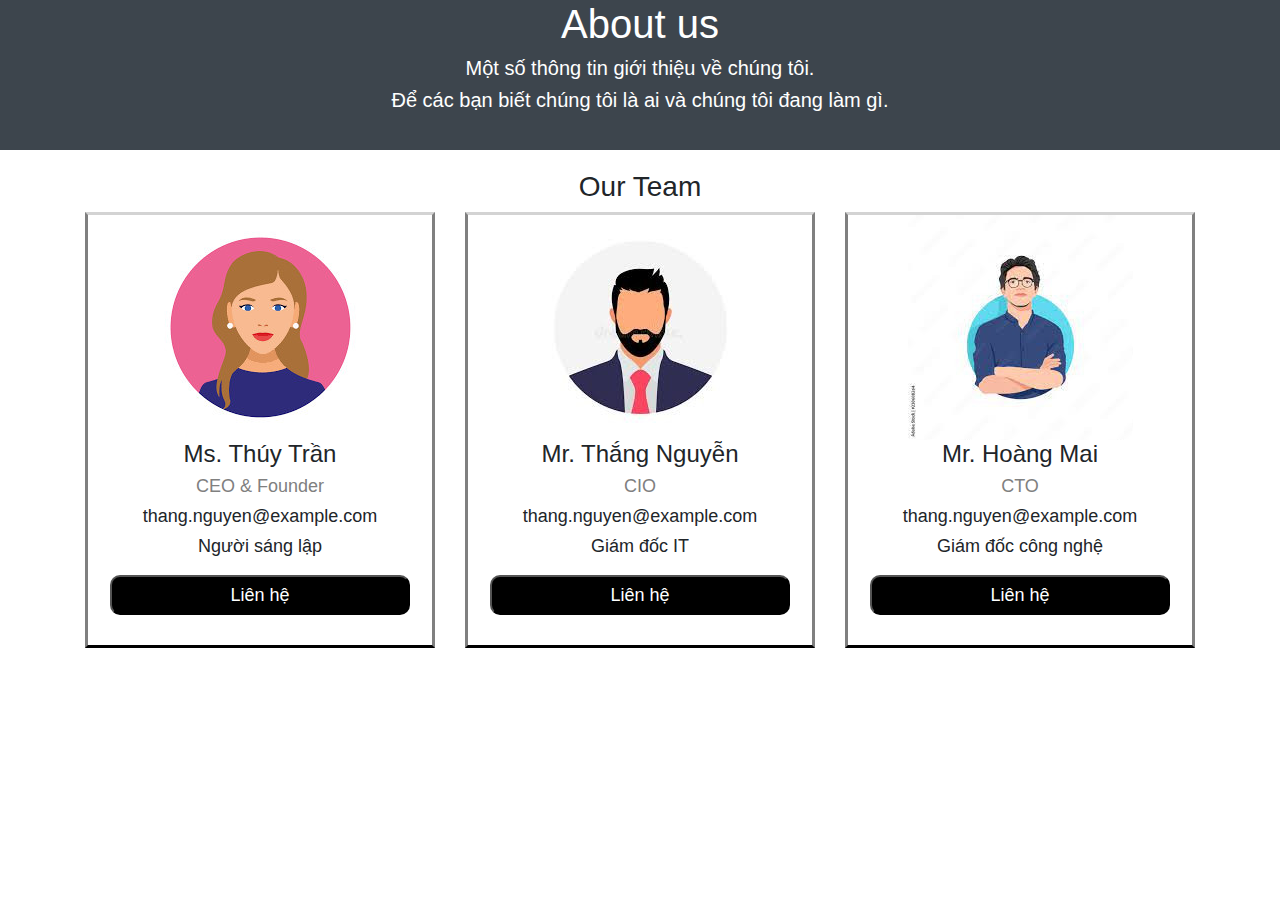
<file: index.html>
<!DOCTYPE html>
<html lang="en">
<head>
    <meta charset="UTF-8">
    <meta name="viewport" content="width=device-width, initial-scale=1.0">
    <link rel="stylesheet" href="https://cdn.jsdelivr.net/npm/bootstrap@4.3.1/dist/css/bootstrap.min.css" integrity="sha384-ggOyR0iXCbMQv3Xipma34MD+dH/1fQ784/j6cY/iJTQUOhcWr7x9JvoRxT2MZw1T" crossorigin="anonymous">
    <style>
        h1,h2,h3,h4,h5{
            text-align: center;
        }
        img{
            display: block;
            margin:0 auto;
        }

        header{
            background-color: #3d454d;
    padding-bottom: 30px;
    color:white;
        }
        main{
            margin: 20px 0;
        }
        .intro{
            border-left:3px solid gray;
            border-right:3px solid gray;
            border-bottom: 3px solid black;
            border-top: 3px solid lightgray;
        }
        .contactPerson{
            margin: 0 20px;
            margin-bottom: 20px;
            padding:10px 0;
        }
        button{
            text-align: center;
    display: block;
    margin: 0 auto;
    width: 300px;
    height: 40px;
    font-size: 18px;
    border-radius: 10px;
    background-color: black;
    color:white;
        }
        .inforPerson h5{
            color:gray;
            font-size: 18px;
        }
        .inforPerson h4{
            font-size: 18px;
        }
        .inforPerson h3{
            
            font-size: 24px;
        }

        @media only screen and (max-width: 820px) {

            .intro{
                margin:20px 0;
                
            }

  }
    </style>
    <title>Document</title>
</head>
<body>
    <header>
        <h1>About us</h1>
        <h5>Một số thông tin giới thiệu về chúng tôi.</h5>
        <h5>Để các bạn biết chúng tôi là ai và chúng tôi đang làm gì.</h5>
    </header>
    <main>
        <div class="myIntro" id="myIntro">
            <h3>Our Team</h3>
            <div class="container">
                <div class="row">
                    <div class="col-sm-4">
                        <div class="intro intro-1">
                            <div class="imgPerson">
                                <img src="img/img1.jpg">
                            </div>
                            <div class="inforPerson">
                                <h3>Ms. Thúy Trần</h3>
                                <h5>CEO & Founder</h5>
                                <h4>thang.nguyen@example.com</h4>
                                <h4>Người sáng lập</h4>
                            </div>
                            <div class="contactPerson">
                                <button onclick="location.href='form.html';" class="button button1">Liên hệ</button>
                            </div>
                        </div>
                    </div>
                    <div class="col-sm-4">
                        <div class="intro intro-2">
                            <div class="imgPerson">
                                <img src="img/img2.jpg">
                            </div>
                            <div class="inforPerson">
                                <h3>Mr. Thắng Nguyễn</h3>
                                <h5>CIO</h5>
                                <h4>thang.nguyen@example.com</h4>
                                <h4>Giám đốc IT</h4>
                            </div>
                            <div class="contactPerson">
                                <button onclick="location.href='form.html';" class="button button2">Liên hệ</button>
                            </div>
                        </div>
                    </div>
                    <div class="col-sm-4">
                        <div class="intro intro-3">
                            <div class="imgPerson">
                                <img src="img/img3.jpg">
                            </div>
                            <div class="inforPerson">
                                <h3>Mr. Hoàng Mai</h3>
                                <h5>CTO</h5>
                                <h4>thang.nguyen@example.com</h4>
                                <h4>Giám đốc công nghệ</h4>
                            </div>
                            <div class="contactPerson">
                                <button onclick="location.href='form.html';" class="button button3">Liên hệ</button>
                            </div>
                        </div>
                    </div>
                </div>
            </div>
        </div>
    </main>
    <footer></footer>
</body>
</html>
</file>
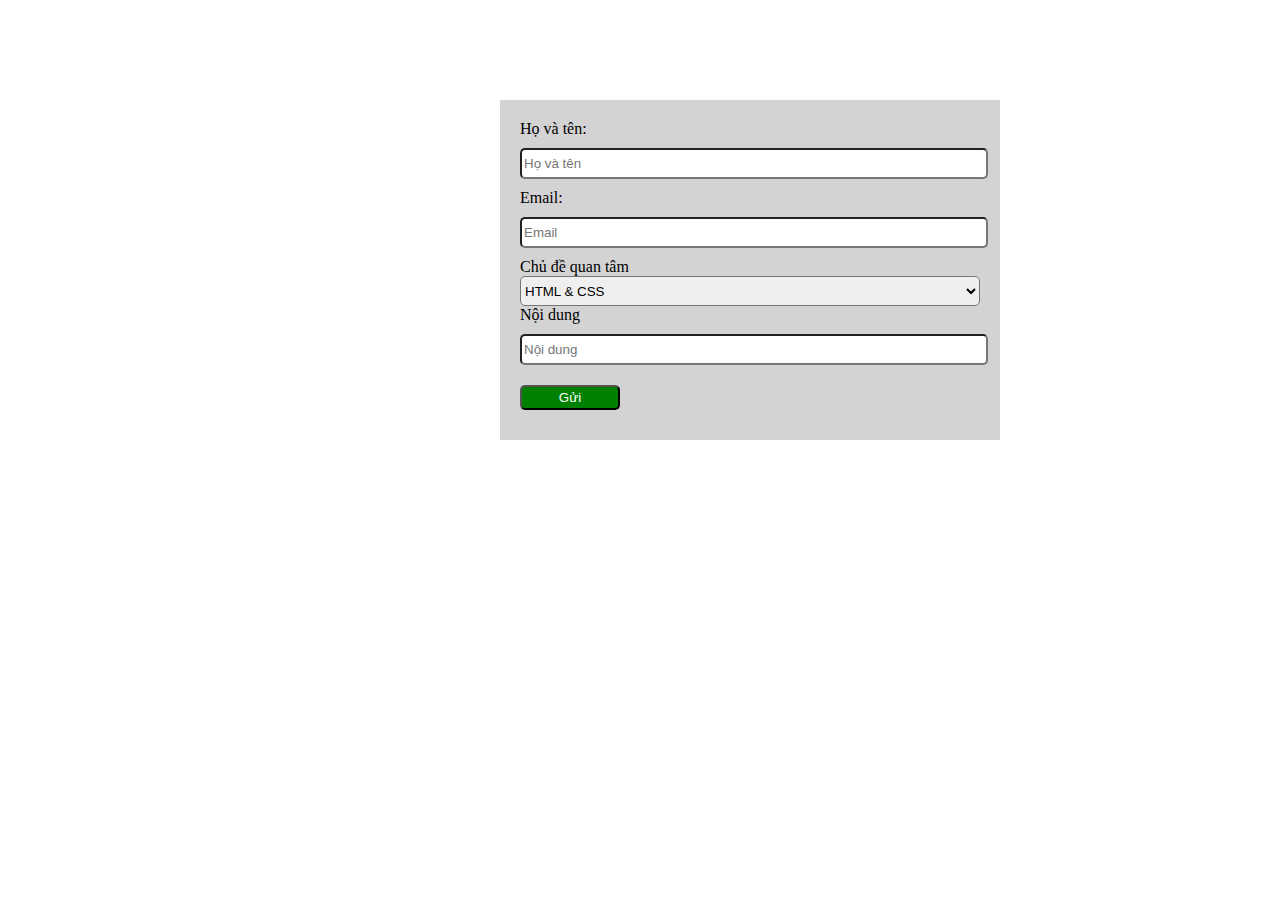
<file: form.html>
<!DOCTYPE html>
<head>
    <style>
        body{
            margin: 100px 500px;
            width: 500px;
        }
        input{
            width: 100%;
            margin: 10px 0;
            height: 25px;
            border-radius: 5px;
        }
        select{
            width: 100%;
            height: 30px;
            border-radius: 5px;
        }
        form{
            padding:20px;
            background-color: lightgray;
        }
        #fsubmit{
            width: 100px;
            color:white;
            background-color: green;
        }
    </style>
</head>
<html>
<body>

<form action="/action_page.php">
  <label for="fname">Họ và tên:</label><br>
  <input type="text" id="fname" placeholder="Họ và tên"><br>
  <label for="femail">Email:</label>
  <input type="email" id="femail" placeholder="Email">
  <label for="fselect">Chủ đề quan tâm</label>
  <select id="fselect">
    <option>HTML & CSS</option>
    <option>JavaScript</option>
  </select>
  <label for="fcontent">Nội dung</label>
  <input type="text" id="fcontent" placeholder="Nội dung">
  <input id="fsubmit" type="submit" value="Gửi">
</form> 

</body>
</html>
</file>
